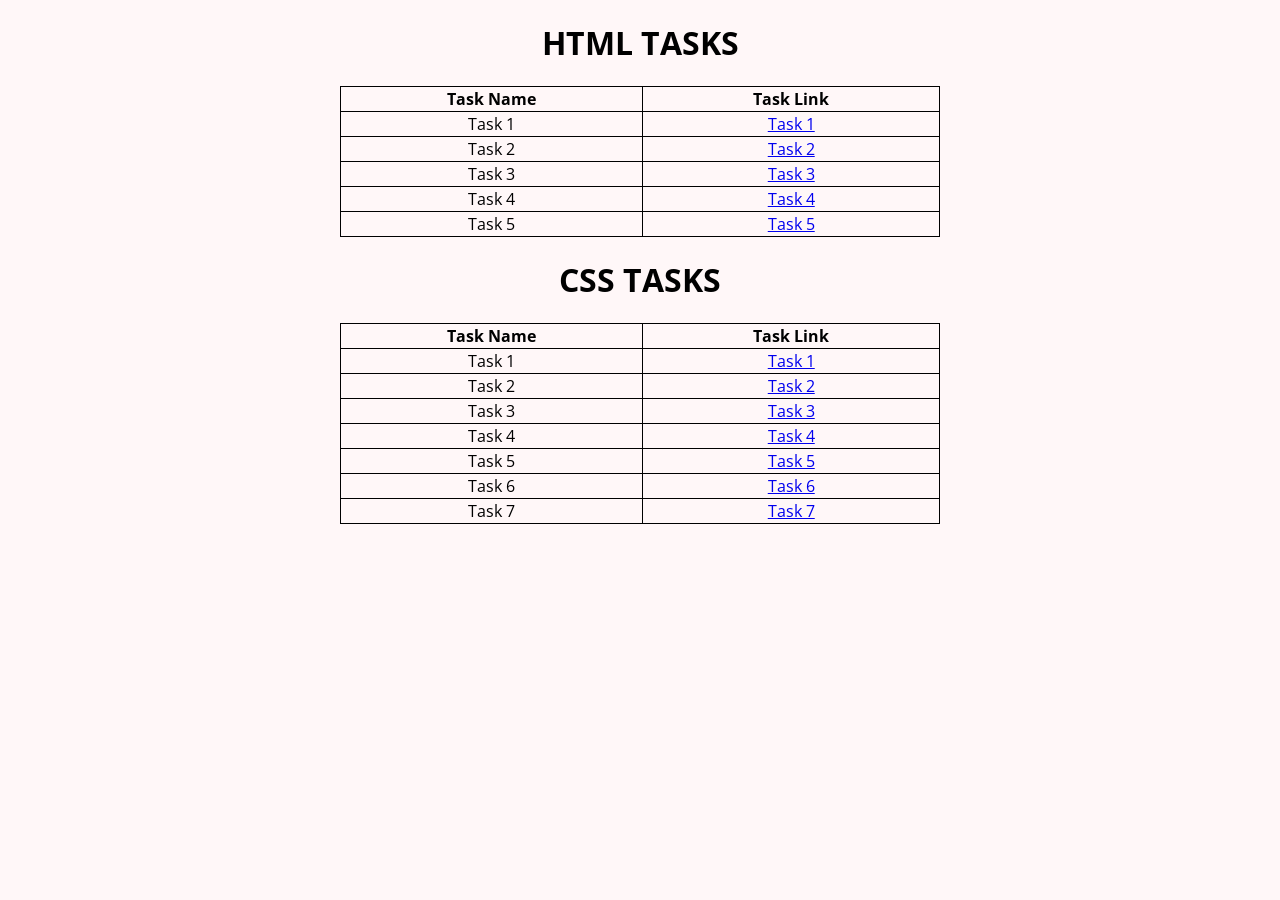
<file: index.html>
<!DOCTYPE html>
<html lang="en">
<head>
    <title>My Tasks</title>
    <style>
        h1{
            text-align: center;
        }
        table, tr, td, th{
            border: 1px solid black;
            border-collapse: collapse;
            width: 600px;
            text-align: center;
        }
        table{
            margin-left: auto;
            margin-right: auto;
        }
    </style>
    <link rel="preconnect" href="https://fonts.googleapis.com">
    <link rel="preconnect" href="https://fonts.gstatic.com" crossorigin>
    <link href="https://fonts.googleapis.com/css2?family=Dancing+Script&family=Open+Sans&family=Press+Start+2P&display=swap" rel="stylesheet">
</head>
<body style="font-family: Open Sans;" bgcolor="#fff7f8">
<h1 style="text-align: center;">HTML TASKS</h1>
    <table style="text-align: center;">
        <tr>
            <th>Task Name</th>
            <th>Task Link</th>
        </tr>
        <tr>
            <td> Task 1</td>
            <td><a href="html1.html" target="_blank">Task 1</a></td>
        </tr>
        <tr>
            <td> Task 2</td>
            <td><a href="html2.html" target="_blank">Task 2</a></td>
        </tr>
        <tr>
            <td> Task 3</td>
            <td><a href="html3.html" target="_blank">Task 3</a></td>
        </tr>        <tr>
            <td> Task 4</td>
            <td><a href="html4.html" target="_blank">Task 4</a></td>
        </tr>        
        <tr>
            <td> Task 5</td>
            <td><a href="html5.html" target="_blank">Task 5</a></td>
        </tr>
    </table>


<h1 style="text-align: center;">CSS TASKS</h1>
<table>
    <tr>
        <th>Task Name</th>
        <th>Task Link</th>
    </tr>
    <tr>
        <td> Task 1</td>
        <td><a href="task1.html" target="_blank">Task 1</a></td>
    </tr>
    <tr>
        <td> Task 2</td>
        <td><a href="task2.html" target="_blank">Task 2</a></td>
    </tr>        
    <tr>
        <td> Task 3</td>
        <td><a href="task3.html" target="_blank">Task 3</a></td>
    </tr>        
    <tr>
        <td> Task 4</td>
        <td><a href="task4.html" target="_blank">Task 4</a></td>
    </tr>
    <tr>
        <td> Task 5</td>
        <td><a href="task5.html" target="_blank">Task 5</a></td>
    </tr>
    <tr>
        <td> Task 6</td>
        <td><a href="task6.html" target="_blank">Task 6</a></td>
    </tr>
    <tr>
        <td> Task 7</td>
        <td><a href="task7.html" target="_blank">Task 7</a></td>
    </tr>
</body>
</html>
</file>
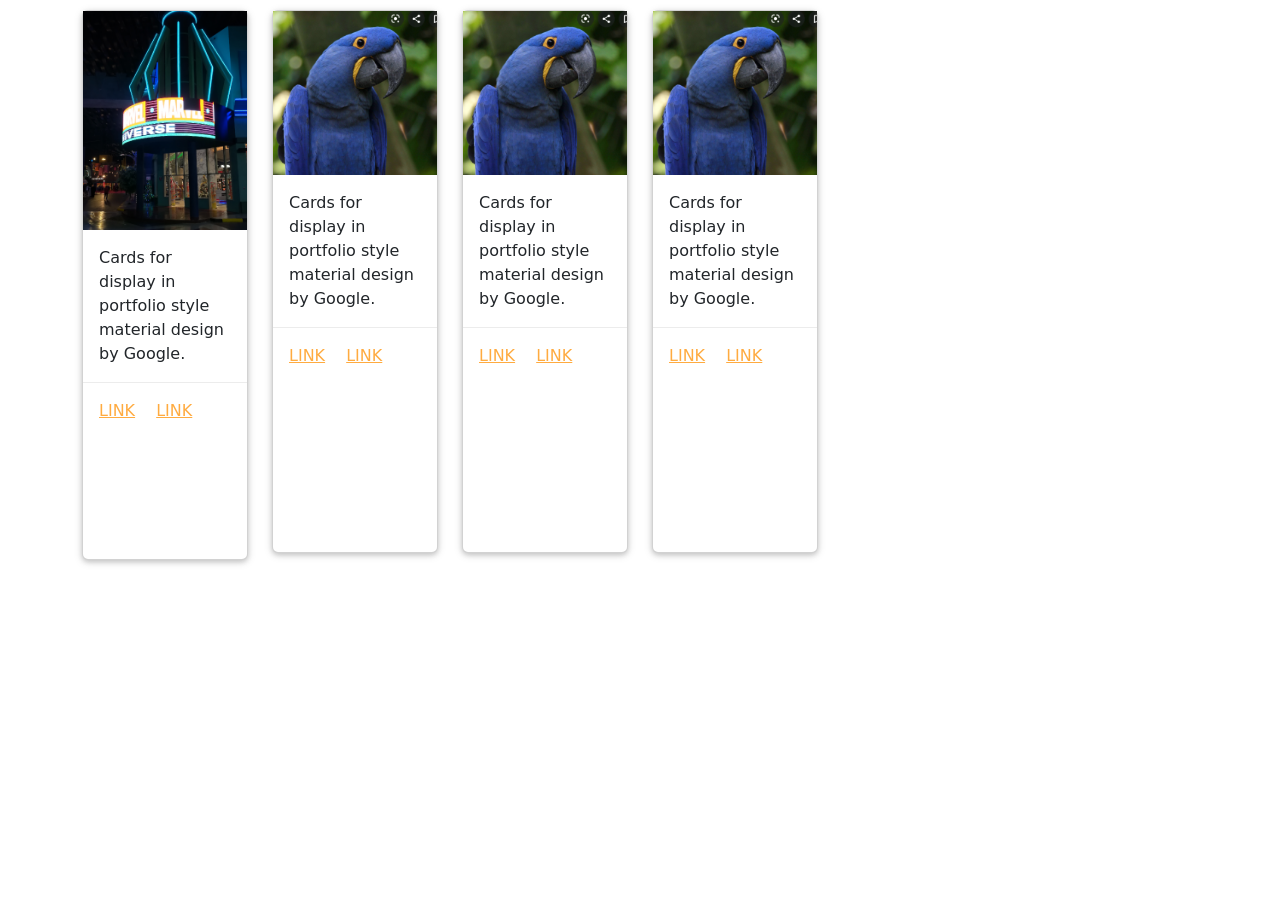
<file: bs4.html>
<!DOCTYPE html>
<html>
    <head>
        <title>
            Task-4 Cards
        </title>
        <link rel="stylesheet" href="bs4.css">
        <link rel="stylesheet" href="https://cdn.jsdelivr.net/npm/bootstrap@5.3.1/dist/css/bootstrap.min.css" integrity="sha384-4bw+/aepP/YC94hEpVNVgiZdgIC5+VKNBQNGCHeKRQN+PtmoHDEXuppvnDJzQIu9" crossorigin="anonymous"/>
    </head>
<body>
    <div class="container">
        <div class="row">
          <div class="col-sm-2">
            <div class="card">
            <img class="img-responsive" src="img.jpg">
              <div class="card-image">
                <span class="card-title">Material Cards</span>
              </div>
      
              <div class="card-content">
                <p>Cards for display in portfolio style material design by Google.</p>
              </div>
      
              <div class="card-action">
                <a href="#" target="new_blank">Link</a>
                <a href="#" target="new_blank">Link</a>
                <br><br><br><br><br><br>
      
              </div>
            </div>
      
          </div>
          <div class="col-sm-2">
            <div class="card">
            <img class="img-responsive" src="blue macaw.jpg">
              <div class="card-image">
                <span class="card-title">Material Cards</span>
              </div>
      
              <div class="card-content">
                <p>Cards for display in portfolio style material design by Google.</p>
              </div>
      
              <div class="card-action">
                <a href="#" target="new_blank">Link</a>
                <a href="#" target="new_blank">Link</a>
                <br><br><br><br><br><br><br><br>
      
              </div>
            </div>
          </div>
          <div class="col-sm-2">
            <div class="card">
            <img class="img-responsive" src="blue macaw.jpg">
              <div class="card-image">
               
                <span class="card-title">Material Cards</span>
              </div>
      
              <div class="card-content">
                <p>Cards for display in portfolio style material design by Google.</p>
              </div>
      
              <div class="card-action">
                <a href="#" target="new_blank">Link</a>
                <a href="#" target="new_blank">Link</a>
                <br><br><br><br><br><br><br><br>
              </div>
            </div>
          </div>
          <div class="col-sm-2">
            <div class="card">
            <img class="img-responsive" src="blue macaw.jpg">
              <div class="card-image">
                <span class="card-title">Material Cards</span>
              </div>
      
              <div class="card-content">
                <p>Cards for display in portfolio style material design by Google.</p>
              </div>
      
              <div class="card-action">
                <a href="#" target="new_blank">Link</a>
                <a href="#" target="new_blank">Link</a>
                <br><br><br><br><br><br><br><br>
      
              </div>
            </div>
          </div>
      
        </div>
      
      </div>


</body>
</html>
</file>
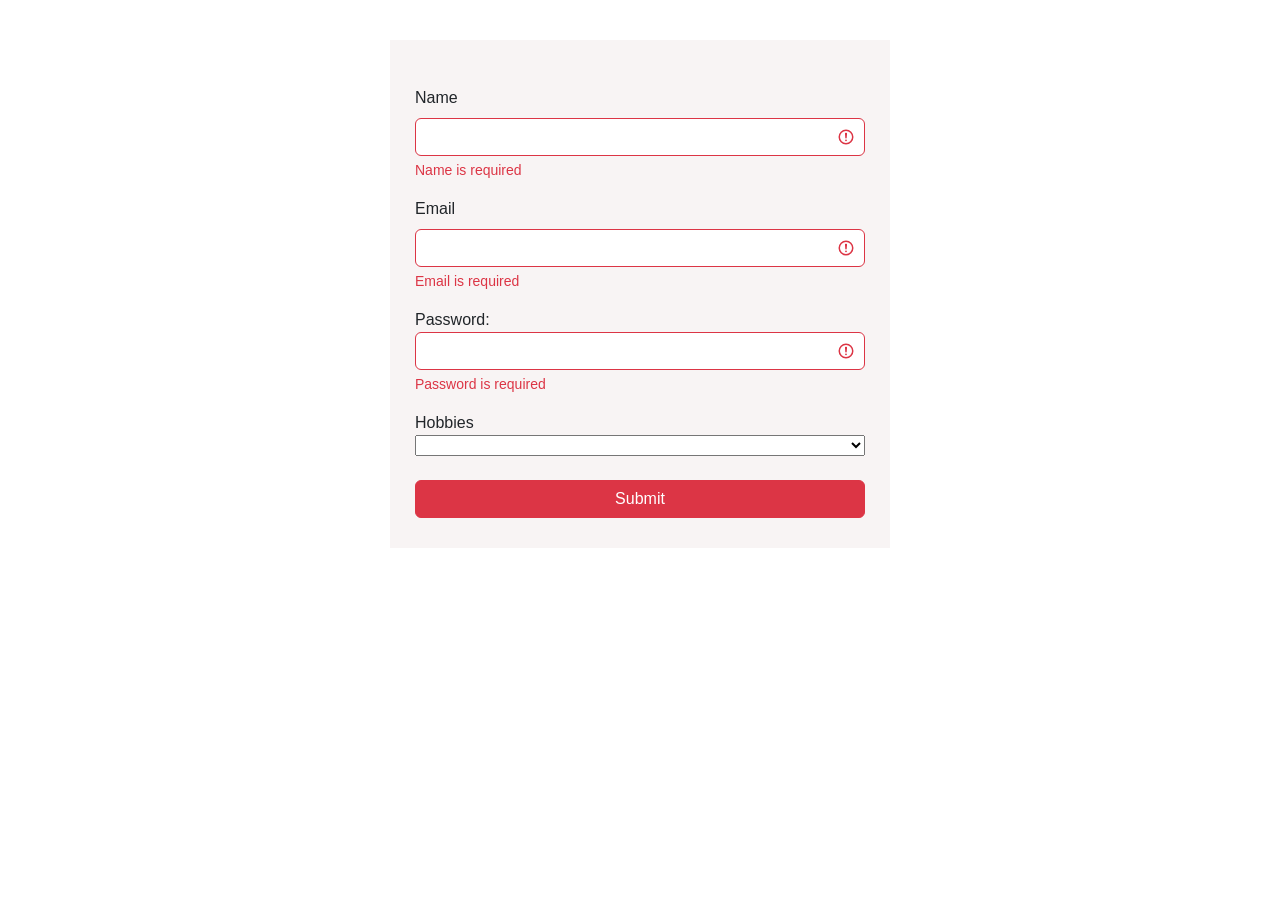
<file: bs6.html>
<!DOCTYPE html>
<html>
    <head>
        <meta name="viewport" content="width=device-width, initial-scale=1.0">
        <title>
            Task-6 Form
        </title>

        <link rel="stylesheet" href="bs6.css">
        <link rel="stylesheet" href="https://cdn.jsdelivr.net/npm/bootstrap@5.3.1/dist/css/bootstrap.min.css" integrity="sha384-4bw+/aepP/YC94hEpVNVgiZdgIC5+VKNBQNGCHeKRQN+PtmoHDEXuppvnDJzQIu9" crossorigin="anonymous"/>
    </head>
    </head>
<body>
    <form action="/action_page.php" class="was-validated">
        <div class="mb-3 mt-3">
          <label for="name" class="form-label">Name</label>
          <input type="text" class="col-md-4 form-control" id="name"  name="name" required>
          <div class="invalid-feedback">Name is required</div>
        </div>
        <div class="mb-3 mt-3">
            <label for="uname" class="form-label">Email</label>
            <input type="text" class="form-control" id="email" name="email" required>
            <div class="invalid-feedback">Email is required</div>
          </div>    
        
        <div class="mb-3">
            <label class="control-label">Password:</label>
          <input type="password" class="form-control" id="pwd" name="pswd" required>
          <div class="invalid-feedback">Password is required</div>
        </div>
        
        <div class="drop">
        <div class="form-group">
            <label>Hobbies</label>
            <div class="">
               <div class="input-group">
                  <select name="state" class="col-xl-12" >
                    <div class="drop"></div>
                     <option value=" " ></option>
                     <option>Drawing</option>
                     <option>Gaming</option>
                     <option>Singing</option>
                     <option>Sports</option>
                     <option>Photography</option>
                  </div>
                  </select>
               </div>
            </div>
            </div>
            </label>
        </div>
<br>
        <button type="submit" class="col-md-12 btn btn-danger">Submit</button>
      </form>
</body>
</html>
</file>
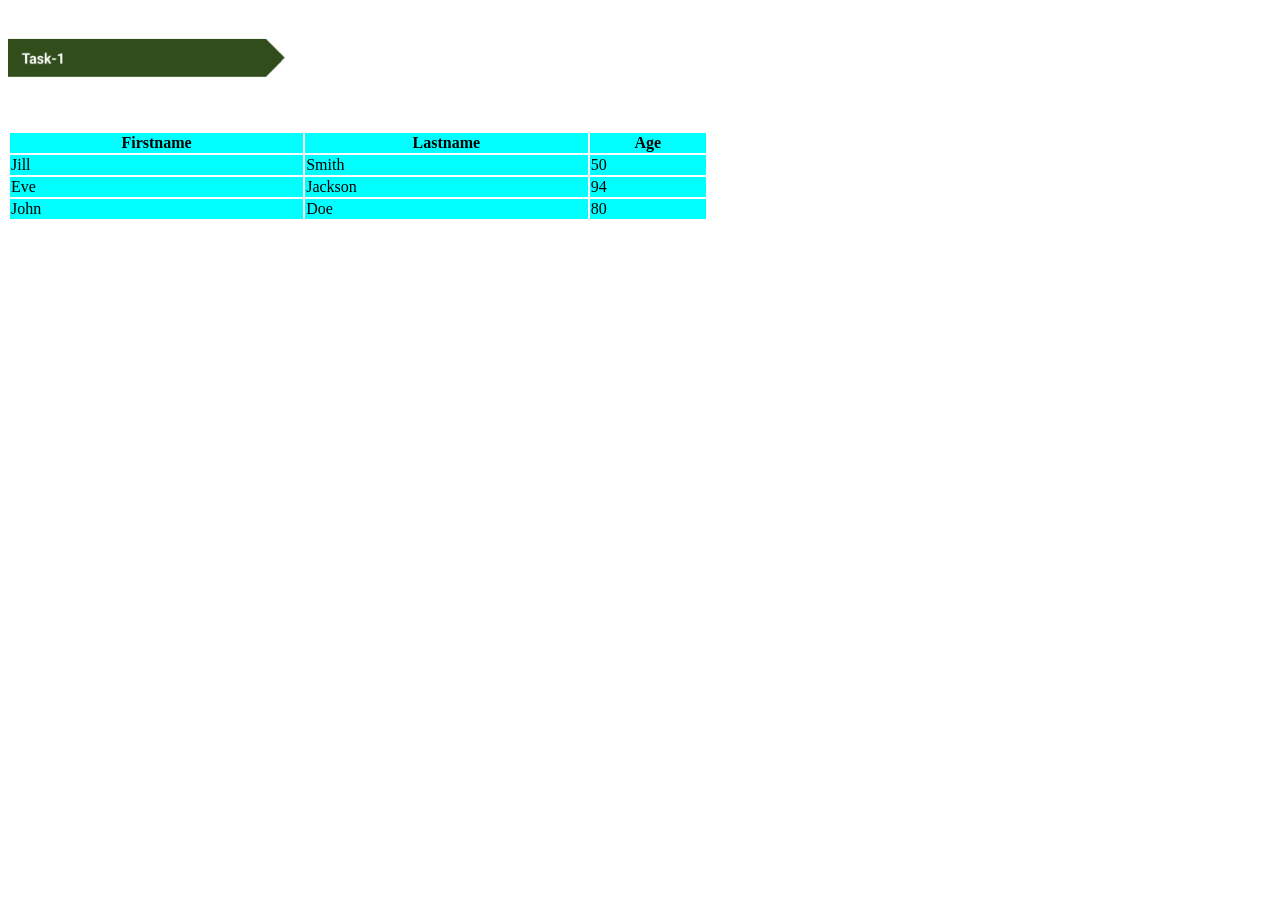
<file: html1.html>
<!DOCTYPE html>
<html lang="en">
<head>
    <title>TASK 1</title>
</head>
<body>
    <h1><img style="height: 80px;" src="task1.png"></h1>
<table bgcolor="white" width="700">
<tr bgcolor="cyan">
    <th>Firstname</th>
    <th>Lastname</th>
    <th>Age</th>
</tr>
<tr bgcolor="cyan">
        <td>Jill</td>
        <td>Smith</td>
        <td>50</td>
</tr>
<tr bgcolor="cyan">
    <td>Eve</td>
    <td>Jackson</td>
    <td>94</td>
</tr>
<tr bgcolor="cyan">
    <td>John</td>
    <td>Doe</td>
    <td>80</td>
</tr>
</table>
</body>
</html>
</file>
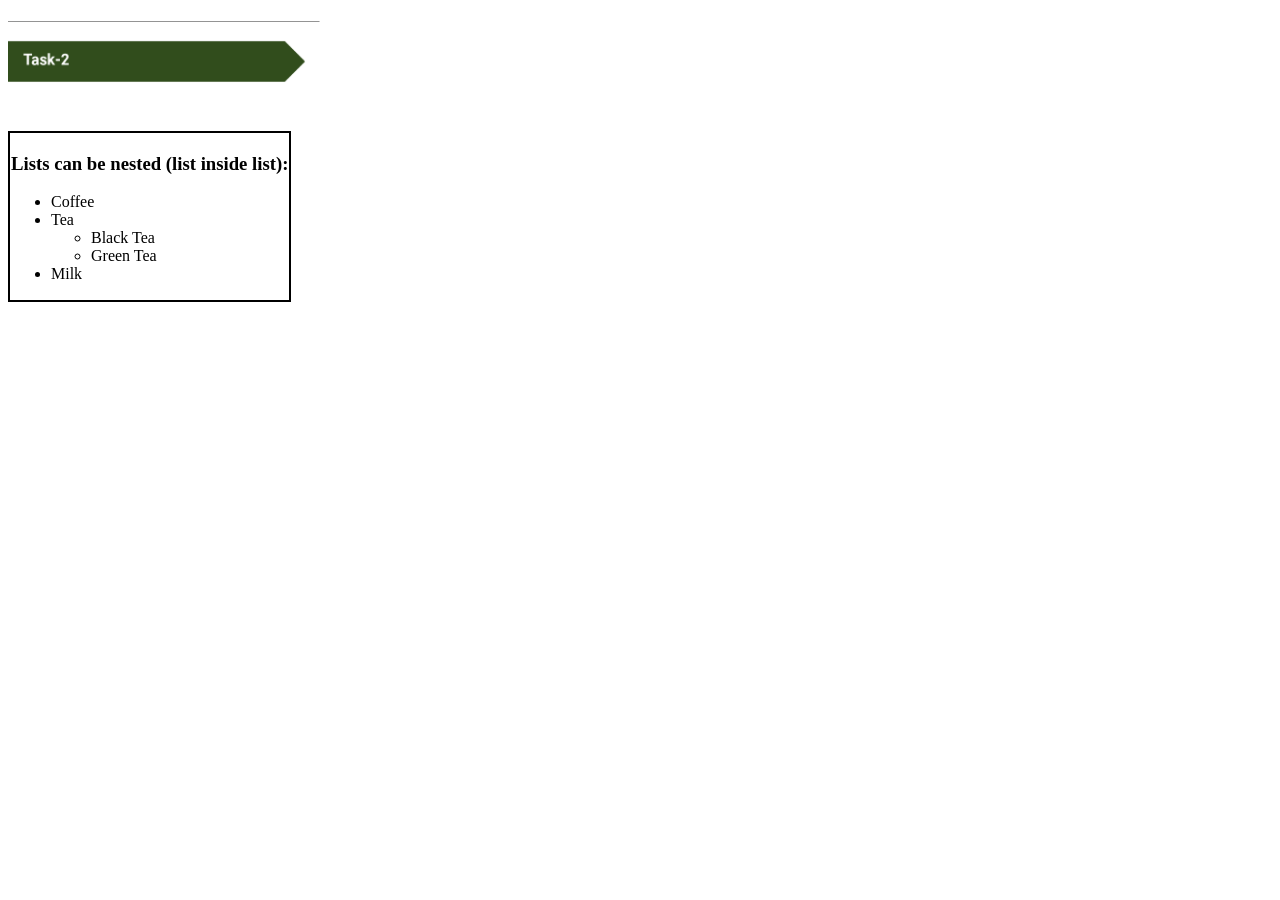
<file: html2.html>
<!DOCTYPE html>
<html>
    <head>
        <title>
            TASK 2
        </title>
    </head>
<body>
    <h1><img src="task2.png" height="80px"></h1>
<table bgcolor="black">
    <tr bgcolor="white">
    <td>
    <h3>Lists can be nested (list inside list):</h3>
    <ul>
        <li>Coffee</li>
        <li>Tea
            <ul>
                <li>Black Tea</li>
                <li>Green Tea</li>
            </ul>
        </li>
        <li>Milk</li>
    </ul>
</td>
</tr>
</table>

    


</body>
</html>
</file>
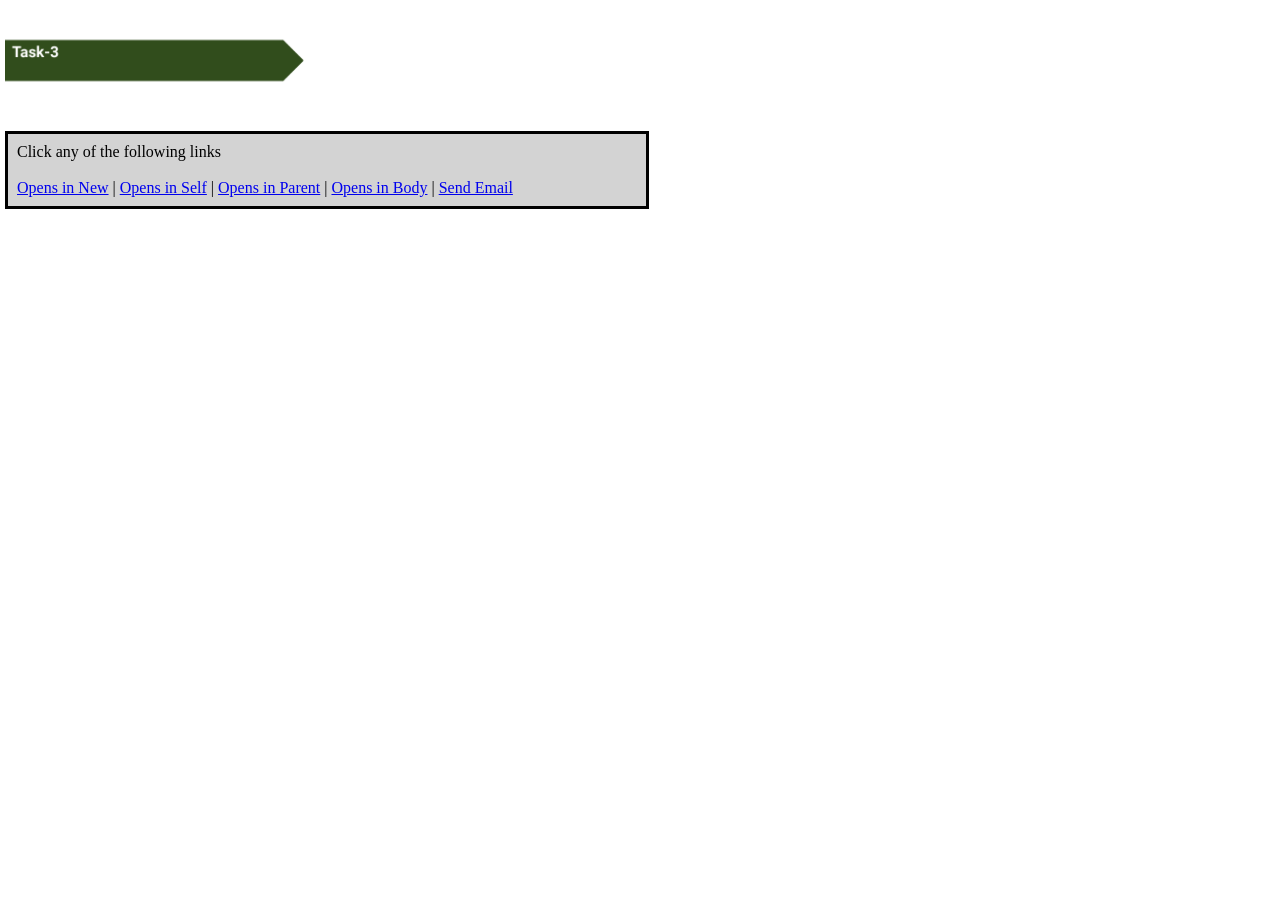
<file: html3.html>
<!DOCTYPE html>
<html lang="en">
  <head>
    <title>TASK 3</title>
  </head>

<body style="margin-left: 5px;">
<h1><img src="task3.png" height="80px"></h1>
<div style="border-style: solid; background-color: lightgrey; width: 620px; padding-top: 15px; padding-bottom: 1vh; padding: 1vh;">
Click any of the following links
<br>
<br>
<a href="#">Opens in New</a> |
<a href="#">Opens in Self</a> |
<a href="#">Opens in Parent</a> |
<a href="#">Opens in Body</a> |
<a href="#"> Send Email</a>
</div>
</body>
</html>
</file>
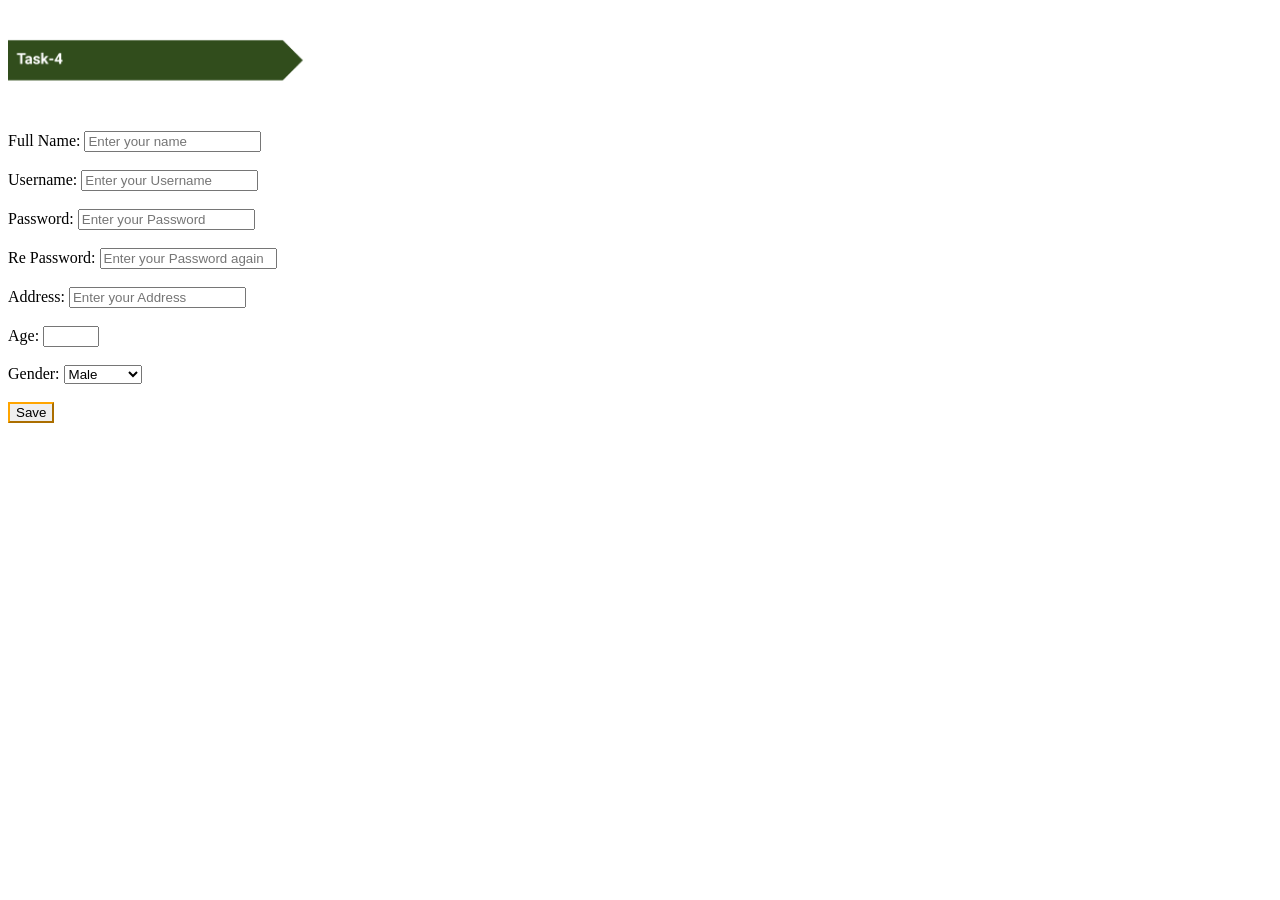
<file: html4.html>
<!DOCTYPE html>
    <html>
        <head>
            <title>TASK 4</title>
        </head>
    <body>
        <h1><img src="task4.png" height="80px"></h1>
        <form>
            <div>
            <label for="fname">Full Name:</label>
            <input type="text" id="fname" name="fname" placeholder="Enter your name" required></label> 
            </div>

            <br>

            <div>
                <label for="uname">Username:</label>
                <input type="text" id="uname" name="uname" placeholder="Enter your Username" required></label> 
            </div>
            <br>
<div>
                <label for="password">Password:</label>
                <input type="password" id="password" name="password" placeholder="Enter your Password">
            </div>
<br>
            <div>
            <label for="password">Re Password:</label>
            <input type="password" id="password" name="password" placeholder="Enter your Password again"></div>
          <br>

            <div>
                <label for="addr">Address:</label>
                <input type="addr" id="addr" name="addr" placeholder="Enter your Address" required></label> 
                </div>

            <br>

            <div>
                <label for="age">Age:</label>
                <input type="number" id="age" name="age" max="100" min="0">
            </div>
            <br>
            <div>
                <label for="pay"> Gender: </label>
                <select id="pay" name="pay">
                    <option> Male </option>
                    <option> Femamle </option>
                    <option> Other</option>
                </select>
            </div>

            <br>

            <div>
                <button style="border-color: orange;">Save</button>
            </div>
            
        </form>
    </body>
    </html>
</file>
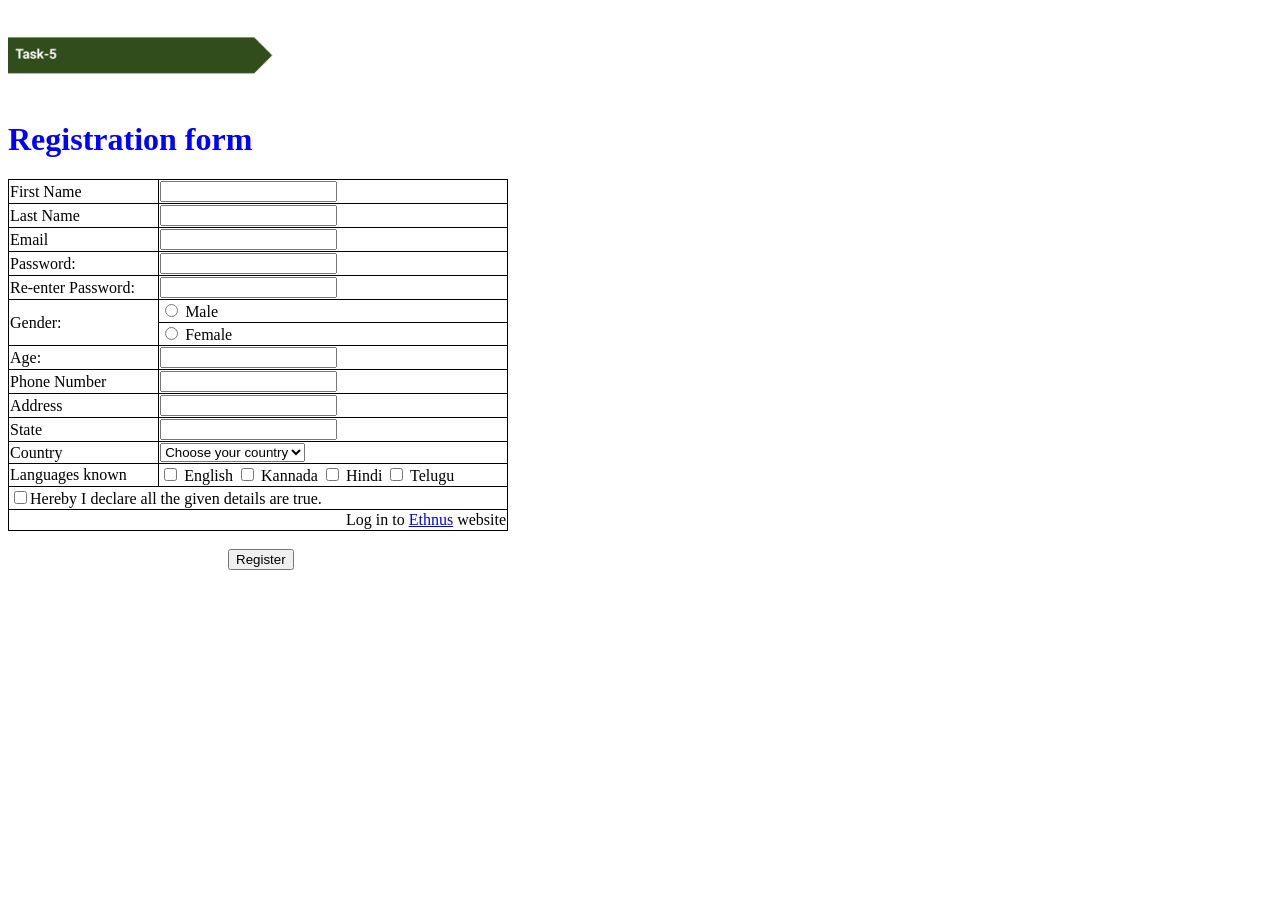
<file: html5.html>
<!DOCTYPE html>
<html lang="en">
<head>
    <meta charset="UTF-8">
    <meta name="viewport" content="width=device-width, initial-scale=1.0">
    <title>TASK 5</title>
    <style>
    table{
        border: 2px;
        border-color: rgb(0, 0, 0);
        border-collapse: collapse;
        background-origin: padding-box;
        border-width: 2px;
        width: 500px;
    }
    </style>
</head>
<body>
    <h1><img src="task5.png" height="70px"></h1>
    <h1 style="color:blue ;">Registration form</h1>
    <form>
    <table border="2">
        <tr>
            <td><label for="firstName" style="width: 200px;">First Name</label></td>
            <td><input type="text" id="firstName" /></td>
        </tr>
        <tr>
            <td><label for="lastName">Last Name</label</td>
            <td><input type="text" id="lastName" /></td>
        </tr>
        <tr>
            <td><label for="email">Email</label></td>
            <td><input type="email" id="email" /></td>
        </tr>
        <tr>
            <td><label for="password">Password:</label></td>
            <td><input type="password" id="password" /></td>
        </tr>
        <tr>
            <td><label for="password">Re-enter Password:</label></td>
            <td><input type="password" id="password" /></td>
        </tr>
        <tr>
            <td rowspan="2"><label for="gender">Gender:</label></td>
            <td><input type="radio" id="male" name="gender" />
                <label for="male">Male</label>
            </td>
        </tr>
        <tr><td><input type="radio" id="female" name="gender" />
                <label for="female">Female</label>
            </td>
        </tr>
        <tr>
            <td><label for="age">Age:</label></td>
            <td><input type="number" id="age" /></td>
        </tr>
        <tr>
            <td><label for="number">Phone Number</label></td>
            <td><input type="number" id="number"/></td>
        </tr>
        <div class="address">
        <tr>
            <td><label for="address">Address</label></td>
            <td><input type="textarea" id="address" /></td>
        </tr>
        </div>
        <tr>
            <td><label for="state">State</label></td>
            <td><input type="text" id="state" /></td>
        </tr>
        <tr>
            <td><label for="country">Country</label></td>
            <td><select name="country">
                <option value="">Choose your country</option>
                <option value="Karnataka">Karnataka</option>
                <option value="TamilNadu">TamilNadu</option>
                <option value="other">Other</option>
            </select></td>
        </tr>
        <tr>
            <td>Languages known</td>
            <td>
                <input type="checkbox" id="english" />
                <label for="english">English</label>
                <input type="checkbox" id="kannada" />
                <label for="kannada">Kannada</label>
                <input type="checkbox" id="Hindi" />
                <label for="hindi">Hindi</label>
                <input type="checkbox" id="telugu" />
                <label for="telugu">Telugu</label>
            </td>
        </tr>
        <tr>
            <td colspan="2">
            <input type="checkbox" id="declaration"/><label for="declaration">Hereby I declare all the given details are true.</label>
            </td>
        </tr>
        <tr id="last">
            <td colspan="2" style="text-align: right;">
                Log in to <span><A id="ethnus" href="https://ethnus.com/" target="_blank">Ethnus</A></span> website
            </td>
            </tr>
    </table>
    <br>
    <div style="padding-left: 220px;">
    <button type="submit" value="submit">Register</button>
</div>
    </form>
</body>
</html>
</file>
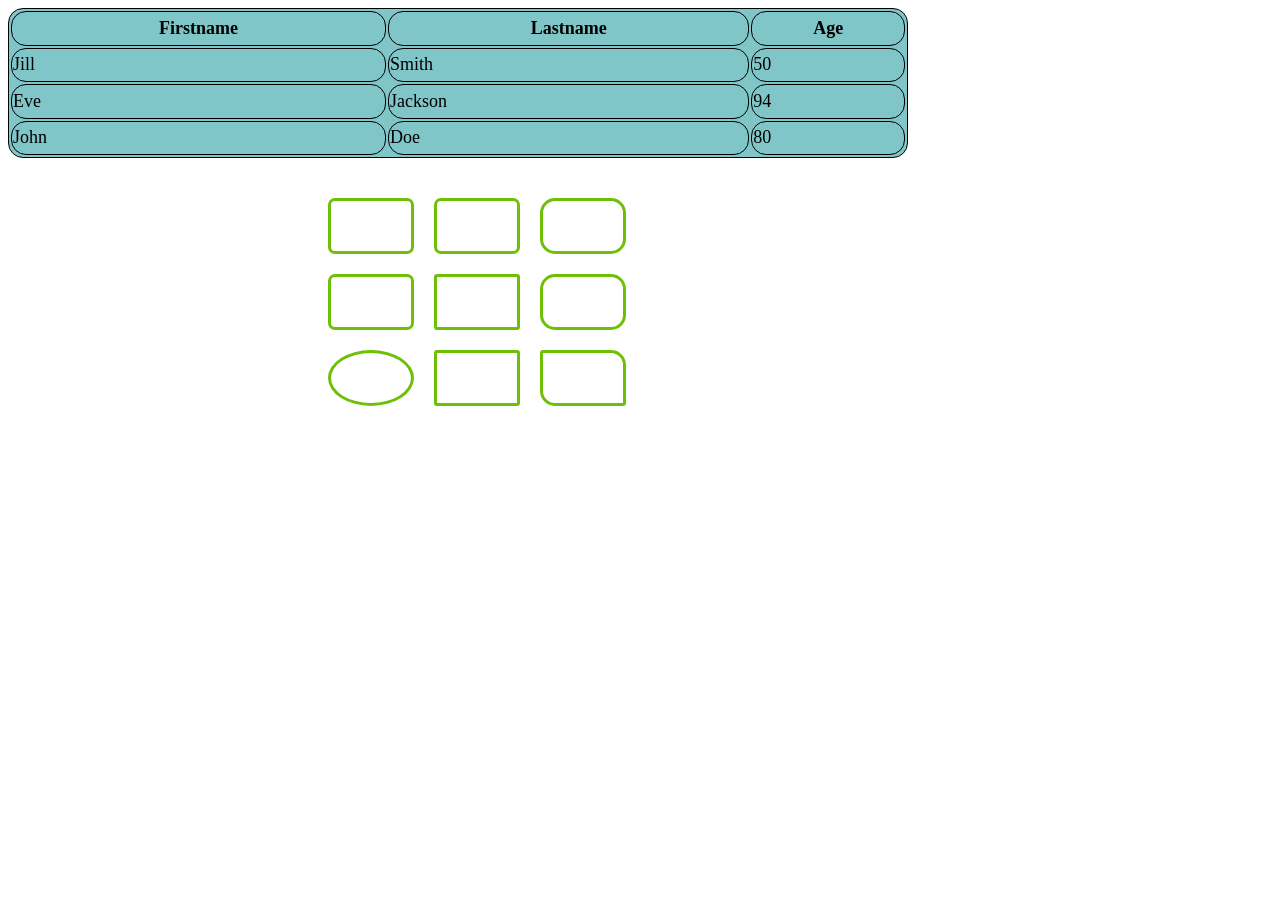
<file: task1.html>
<!DOCTYPE html>
<html lang="en">
<head>
    <title>TASK 1</title>
    <link rel="stylesheet" href="task1.css">
</head>
<body>
<!--Info Table-->
    <table class="parent">
    <tr>
        <th class="box">Firstname</th>
        <th class="box">Lastname</th>
        <th class="box">Age</th>
    </tr>
    <tr >
            <td class="box">Jill</td>
            <td class="box">Smith</td>
            <td class="box">50</td>
    </tr>
    <tr >
        <td class="box">Eve</td>
        <td class="box">Jackson</td>
        <td class="box">94</td>
    </tr>
    <tr >
        <td class="box">John</td>
        <td class="box">Doe</td>
        <td class="box">80</td>
    </table>

<!--Shapes-->
<table class="rela">
    <tr>
        <td class="sq2"></td>
        <td class="sq2"></td>
        <td class="sq3"></td>
    </tr>
    <tr>
        <td class="sq2"></td>
        <td class="sq1"></td>
        <td class="sq3"></td>
    </tr>
    <tr>
        <td class="ovl"></td>
        <td class="sq1"></td>
        <td class="dia"></td>
    </tr>
</table>
<tr>
    
</tr>


</body>
</html>
</file>
<file: bs4.css>
.card {
    box-shadow: 0 2px 5px 0 rgba(0, 0, 0, 0.16), 0 2px 10px 0 rgba(0, 0, 0, 0.12);
  }
  
.card {
    margin-top: 10px;
    box-sizing: border-box;
    border-radius: 2px;
    background-clip: padding-box;
    min-height:400px;
  }
  
.card span.card-title {
    color: #fff;
    font-size: 24px;
    font-weight: 300;
    text-transform: uppercase;
  }
  
.card .card-image {
    position: relative;
    overflow: hidden;
  }
  
.card .card-image img {
    border-radius: 2px 2px 0 0;
    background-clip: padding-box;
    position: relative;
    z-index: -1;
  }
  
.card .card-image span.card-title {
    position: absolute;
    bottom: 0;
    left: 0;
    padding: 16px;
  }
  
.card .card-content {
    padding: 16px;
    border-radius: 0 0 2px 2px;
    background-clip: padding-box;
    box-sizing: border-box;
  }
  
.card .card-content p {
    margin: 0;
    color: inherit;
  }
  
.card .card-content span.card-title {
    line-height: 48px;
  }
  
.card .card-action {
    border-top: 1px solid rgba(160, 160, 160, 0.2);
    padding: 16px;
  }
  
.card .card-action a {
    color: #ffab40;
    margin-right: 16px;
    transition: color 0.3s ease;
    text-transform: uppercase;
  }
  
.card .card-action a:hover {
    color: #ffd8a6;
    text-decoration: none;
  }
</file>
<file: bs6.css>
* {
font-family: Helvetica, sans-serif;
font-weight: light;
}
form {
position: relative;
display: inline-block;
max-width: 700px;
min-width: 500px;
box-sizing: border-box;
padding: 30px 25px;
background-color: white;
margin: 40px 0;
left: 50%;
transform: translate(-50%, 0);
background-color: #f8f4f4;
}
.drop{
    font-size: medium;
}
</file>
<file: task1.css>
.parent{
    border-radius: 15px;
    border-style: solid;
    border-color: black;
    background: #7bc4c6f4;
    width: 900px;
    height: 150px;
    border-width: 1px;
    font-family: 'Times New Roman', Times, serif;
    font-size: large;
}
.rela{
    border-spacing: 20px;
    padding-left: 300px;
    padding-top: 20px;
}
.box{
    border-radius: 15px;
    border-style: solid;
    border-color: black;
    border-width: 1px;
}
.sq2{
    border-radius: 7px;
    border-color: #6ec007 ;
    border-style: solid;
    padding: 25px;
    width: 30px;
    border-width: 3px;
}
.sq1{
    border-radius: 3px;
    border-color: #6ec007 ;
    border-style: solid;
    padding: 25px;
    width: 30px;
    border-width: 3px;
}
.sq3{
    border-radius: 15px;
    border-color: #6ec007 ;
    border-style: solid;
    padding: 25px;
    width: 30px;
    border-width: 3px;
}
.ovl{
    border-radius: 50%;
    border-color: #6ec007 ;
    border-style: solid;
    padding: 25px;
    width: 30px;
    border-width: 3px;
}
.dia {
    border-radius: 3px 15px 3px;
    border-color: #6ec007 ;
    border-style: solid;
    border-width: 3px;
  }
</file>
